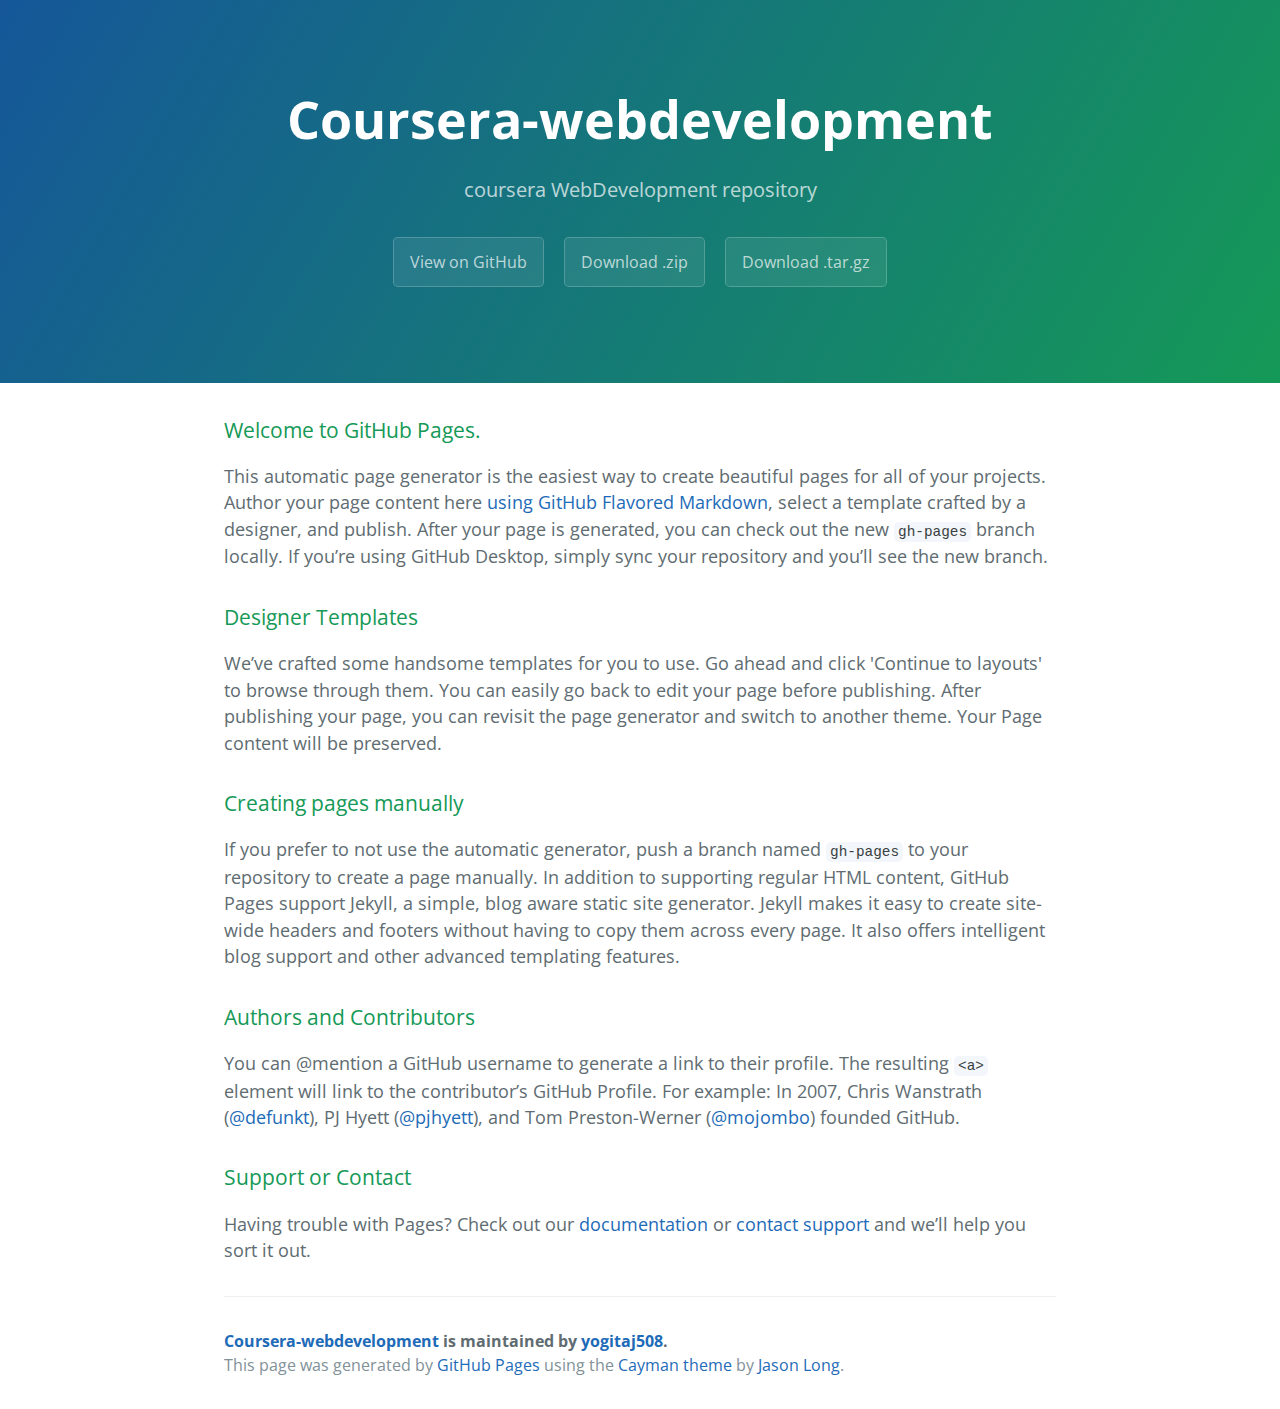
<file: index.html>
<!DOCTYPE html>
<html lang="en-us">
  <head>
    <meta charset="UTF-8">
    <title>Coursera-webdevelopment by yogitaj508</title>
    <meta name="viewport" content="width=device-width, initial-scale=1">
    <link rel="stylesheet" type="text/css" href="stylesheets/normalize.css" media="screen">
    <link href='https://fonts.googleapis.com/css?family=Open+Sans:400,700' rel='stylesheet' type='text/css'>
    <link rel="stylesheet" type="text/css" href="stylesheets/stylesheet.css" media="screen">
    <link rel="stylesheet" type="text/css" href="stylesheets/github-light.css" media="screen">
  </head>
  <body>
    <section class="page-header">
      <h1 class="project-name">Coursera-webdevelopment</h1>
      <h2 class="project-tagline">coursera WebDevelopment repository</h2>
      <a href="https://github.com/yogitaj508/coursera-WebDevelopment" class="btn">View on GitHub</a>
      <a href="https://github.com/yogitaj508/coursera-WebDevelopment/zipball/master" class="btn">Download .zip</a>
      <a href="https://github.com/yogitaj508/coursera-WebDevelopment/tarball/master" class="btn">Download .tar.gz</a>
    </section>

    <section class="main-content">
      <h3>
<a id="welcome-to-github-pages" class="anchor" href="#welcome-to-github-pages" aria-hidden="true"><span aria-hidden="true" class="octicon octicon-link"></span></a>Welcome to GitHub Pages.</h3>

<p>This automatic page generator is the easiest way to create beautiful pages for all of your projects. Author your page content here <a href="https://guides.github.com/features/mastering-markdown/">using GitHub Flavored Markdown</a>, select a template crafted by a designer, and publish. After your page is generated, you can check out the new <code>gh-pages</code> branch locally. If you’re using GitHub Desktop, simply sync your repository and you’ll see the new branch.</p>

<h3>
<a id="designer-templates" class="anchor" href="#designer-templates" aria-hidden="true"><span aria-hidden="true" class="octicon octicon-link"></span></a>Designer Templates</h3>

<p>We’ve crafted some handsome templates for you to use. Go ahead and click 'Continue to layouts' to browse through them. You can easily go back to edit your page before publishing. After publishing your page, you can revisit the page generator and switch to another theme. Your Page content will be preserved.</p>

<h3>
<a id="creating-pages-manually" class="anchor" href="#creating-pages-manually" aria-hidden="true"><span aria-hidden="true" class="octicon octicon-link"></span></a>Creating pages manually</h3>

<p>If you prefer to not use the automatic generator, push a branch named <code>gh-pages</code> to your repository to create a page manually. In addition to supporting regular HTML content, GitHub Pages support Jekyll, a simple, blog aware static site generator. Jekyll makes it easy to create site-wide headers and footers without having to copy them across every page. It also offers intelligent blog support and other advanced templating features.</p>

<h3>
<a id="authors-and-contributors" class="anchor" href="#authors-and-contributors" aria-hidden="true"><span aria-hidden="true" class="octicon octicon-link"></span></a>Authors and Contributors</h3>

<p>You can @mention a GitHub username to generate a link to their profile. The resulting <code>&lt;a&gt;</code> element will link to the contributor’s GitHub Profile. For example: In 2007, Chris Wanstrath (<a href="https://github.com/defunkt" class="user-mention">@defunkt</a>), PJ Hyett (<a href="https://github.com/pjhyett" class="user-mention">@pjhyett</a>), and Tom Preston-Werner (<a href="https://github.com/mojombo" class="user-mention">@mojombo</a>) founded GitHub.</p>

<h3>
<a id="support-or-contact" class="anchor" href="#support-or-contact" aria-hidden="true"><span aria-hidden="true" class="octicon octicon-link"></span></a>Support or Contact</h3>

<p>Having trouble with Pages? Check out our <a href="https://help.github.com/pages">documentation</a> or <a href="https://github.com/contact">contact support</a> and we’ll help you sort it out.</p>

      <footer class="site-footer">
        <span class="site-footer-owner"><a href="https://github.com/yogitaj508/coursera-WebDevelopment">Coursera-webdevelopment</a> is maintained by <a href="https://github.com/yogitaj508">yogitaj508</a>.</span>

        <span class="site-footer-credits">This page was generated by <a href="https://pages.github.com">GitHub Pages</a> using the <a href="https://github.com/jasonlong/cayman-theme">Cayman theme</a> by <a href="https://twitter.com/jasonlong">Jason Long</a>.</span>
      </footer>

    </section>

  
  </body>
</html>
</file>
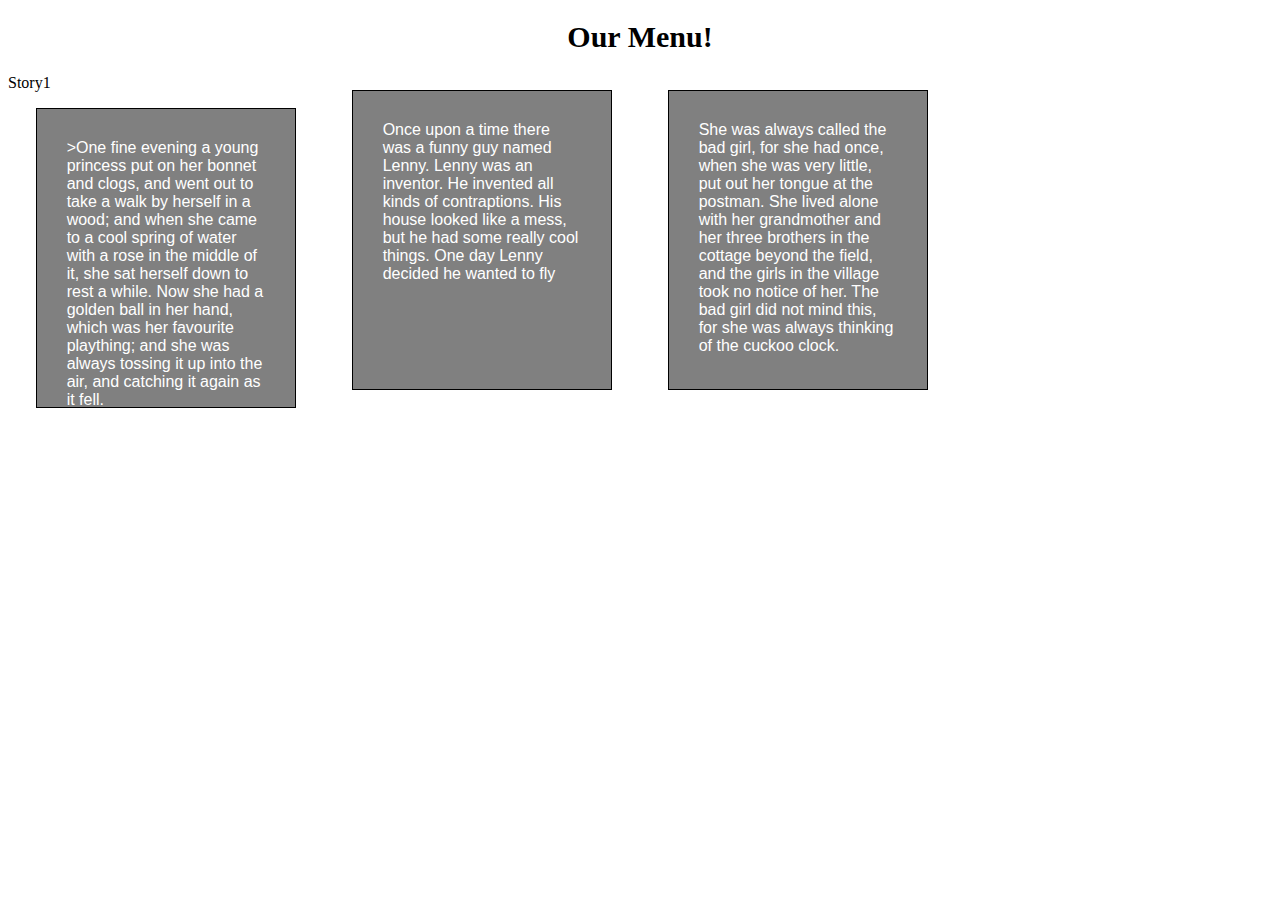
<file: Assignment1.html>
<!DOCTYPE html>
<html>
<head>
<meta charset="utf-8">
<meta name="viewport" content="width=device-width, initial-scale=1">
	<title>Assigment1</title>
<style>

/* Base Style*/
*
{
	box-sizing: border-box;
}
h1 {
	font-size: 30px;
	text-align: center;
}

p{
	background-color: grey;
	border: 1px solid black;
	width:82.5%;
	height:300px;
	margin-right: auto;
	margin-left: auto;
	font-family: Arial;
	color: white;
	padding: 30px 30px 30px 30px;
}


.row{
	width: 100%;
}/*large devices */
@media (min-width: 1200px) {
  .col-lg-1, .col-lg-2, .col-lg-3, .col-lg-4, .col-lg-5, .col-lg-6, .col-lg-7, .col-lg-8, .col-lg-9, .col-lg-10, .col-lg-11, .col-lg-12 {
    float: left;
  }
  .col-lg-1 {
    width: 8.33%;
  }
  .col-lg-2 {
    width: 16.66%;
  }
  .col-lg-3 {
    width: 25%;
  }
  .col-lg-4 {
    width: 33.33%;
  }
  .col-lg-5 {
    width: 41.66%;
  }
  .col-lg-6 {
    width: 50%;
  }
  .col-lg-7 {
    width: 58.33%;
  }
  .col-lg-8 {
    width: 66.66%;
  }
  .col-lg-9 {
    width: 74.99%;
  }
  .col-lg-10 {
    width: 83.33%;
  }
  .col-lg-11 {
    width: 91.66%;
  }
  .col-lg-12 {
    width: 100%;
  }

}

/*medium devices*/
@media (min-width: 992px) and (max-width: 1199px) {
  .col-md-1, .col-md-2, .col-md-3, .col-md-4, .col-md-5, .col-md-6, .col-md-7, .col-md-8, .col-md-9, .col-md-10, .col-md-11, .col-md-12 {
    float: left;
  }
  .col-md-1 {
    width: 8.33%;
  }
  .col-md-2 {
    width: 16.66%;
  }
  .col-md-3 {
    width: 25%;
  }
  .col-md-4 {
    width: 33.33%;
  }
  .col-md-5 {
    width: 41.66%;
  }
  .col-md-6 {
    width: 50%;
  }
  .col-md-7 {
    width: 58.33%;
  }
  .col-md-8 {
    width: 66.66%;
  }
  .col-md-9 {
    width: 74.99%;
  }
  .col-md-10 {
    width: 83.33%;
  }
  .col-md-11 {
    width: 91.66%;
  }
  .col-md-12 {
    width: 100%;
  }
}

/*small devices*/
@media(max-width: 767px)
{
	 .col-sm-1, .col-sm-2, .col-sm-3, .col-sm-4, .col-sm-5, .col-sm-6, .col-sm-7, .col-sm-8, .col-sm-9, .col-sm-10, .col-sm-11, .col-sm-12 {
    float: left;
  }
  .col-sm-1 {
    width: 8.33%;
  }
  .col-sm-2 {
    width: 16.66%;
  }
  .col-sm-3 {
    width: 25%;
  }
  .col-sm-4 {
    width: 33.33%;
  }
  .col-sm-5 {
    width: 41.66%;
  }
  .col-sm-6 {
    width: 50%;
  }
  .col-sm-7 {
    width: 58.33%;
  }
  .col-sm-8 {
    width: 66.66%;
  }
  .col-sm-9 {
    width: 74.99%;
  }
  .col-sm-10 {
    width: 83.33%;
  }
  .col-sm-11 {
    width: 91.66%;
  }
  .col-sm-12 {
    width: 100%;
}


</style>
</head>
<body>
<h1> Our Menu! </h1>

<div id="St1" class ="row">
<div  class="col-lg-3 col-md-6 col-sm-12">
<div class="story1">
<span>Story1</span>
<p> >One fine evening a young princess put on her bonnet and clogs, and went out to take a walk by herself in a wood; and when she came to a cool spring of water with a rose in the middle of it, she sat herself down to rest a while. Now she had a golden ball in her hand, which was her favourite plaything; and she was always tossing it up into the air, and catching it again as it fell.</p></div></div></div>

<div class="col-lg-3 col-md-6 col-sm-12">
<p>Once upon a time there was a funny guy named Lenny. Lenny was an inventor. He invented all kinds of contraptions. His house looked like a mess, but he had some really cool things. One day Lenny decided he wanted to fly</p></div>

<div class="col-lg-3 col-md-12 col-sm-12"><p>She was always called the bad girl, for she had once, when she was very little, put out her tongue at the postman. She lived alone with her grandmother and her three brothers in the cottage beyond the field, and the girls in the village took no notice of her. The bad girl did not mind this, for she was always thinking of the cuckoo clock. </p></div>

</body>
</html>
</file>
<file: stylesheets/stylesheet.css>
* {
  box-sizing: border-box; }

body {
  padding: 0;
  margin: 0;
  font-family: "Open Sans", "Helvetica Neue", Helvetica, Arial, sans-serif;
  font-size: 16px;
  line-height: 1.5;
  color: #606c71; }

a {
  color: #1e6bb8;
  text-decoration: none; }
  a:hover {
    text-decoration: underline; }

.btn {
  display: inline-block;
  margin-bottom: 1rem;
  color: rgba(255, 255, 255, 0.7);
  background-color: rgba(255, 255, 255, 0.08);
  border-color: rgba(255, 255, 255, 0.2);
  border-style: solid;
  border-width: 1px;
  border-radius: 0.3rem;
  transition: color 0.2s, background-color 0.2s, border-color 0.2s; }
  .btn + .btn {
    margin-left: 1rem; }

.btn:hover {
  color: rgba(255, 255, 255, 0.8);
  text-decoration: none;
  background-color: rgba(255, 255, 255, 0.2);
  border-color: rgba(255, 255, 255, 0.3); }

@media screen and (min-width: 64em) {
  .btn {
    padding: 0.75rem 1rem; } }

@media screen and (min-width: 42em) and (max-width: 64em) {
  .btn {
    padding: 0.6rem 0.9rem;
    font-size: 0.9rem; } }

@media screen and (max-width: 42em) {
  .btn {
    display: block;
    width: 100%;
    padding: 0.75rem;
    font-size: 0.9rem; }
    .btn + .btn {
      margin-top: 1rem;
      margin-left: 0; } }

.page-header {
  color: #fff;
  text-align: center;
  background-color: #159957;
  background-image: linear-gradient(120deg, #155799, #159957); }

@media screen and (min-width: 64em) {
  .page-header {
    padding: 5rem 6rem; } }

@media screen and (min-width: 42em) and (max-width: 64em) {
  .page-header {
    padding: 3rem 4rem; } }

@media screen and (max-width: 42em) {
  .page-header {
    padding: 2rem 1rem; } }

.project-name {
  margin-top: 0;
  margin-bottom: 0.1rem; }

@media screen and (min-width: 64em) {
  .project-name {
    font-size: 3.25rem; } }

@media screen and (min-width: 42em) and (max-width: 64em) {
  .project-name {
    font-size: 2.25rem; } }

@media screen and (max-width: 42em) {
  .project-name {
    font-size: 1.75rem; } }

.project-tagline {
  margin-bottom: 2rem;
  font-weight: normal;
  opacity: 0.7; }

@media screen and (min-width: 64em) {
  .project-tagline {
    font-size: 1.25rem; } }

@media screen and (min-width: 42em) and (max-width: 64em) {
  .project-tagline {
    font-size: 1.15rem; } }

@media screen and (max-width: 42em) {
  .project-tagline {
    font-size: 1rem; } }

.main-content :first-child {
  margin-top: 0; }
.main-content img {
  max-width: 100%; }
.main-content h1, .main-content h2, .main-content h3, .main-content h4, .main-content h5, .main-content h6 {
  margin-top: 2rem;
  margin-bottom: 1rem;
  font-weight: normal;
  color: #159957; }
.main-content p {
  margin-bottom: 1em; }
.main-content code {
  padding: 2px 4px;
  font-family: Consolas, "Liberation Mono", Menlo, Courier, monospace;
  font-size: 0.9rem;
  color: #383e41;
  background-color: #f3f6fa;
  border-radius: 0.3rem; }
.main-content pre {
  padding: 0.8rem;
  margin-top: 0;
  margin-bottom: 1rem;
  font: 1rem Consolas, "Liberation Mono", Menlo, Courier, monospace;
  color: #567482;
  word-wrap: normal;
  background-color: #f3f6fa;
  border: solid 1px #dce6f0;
  border-radius: 0.3rem; }
  .main-content pre > code {
    padding: 0;
    margin: 0;
    font-size: 0.9rem;
    color: #567482;
    word-break: normal;
    white-space: pre;
    background: transparent;
    border: 0; }
.main-content .highlight {
  margin-bottom: 1rem; }
  .main-content .highlight pre {
    margin-bottom: 0;
    word-break: normal; }
.main-content .highlight pre, .main-content pre {
  padding: 0.8rem;
  overflow: auto;
  font-size: 0.9rem;
  line-height: 1.45;
  border-radius: 0.3rem; }
.main-content pre code, .main-content pre tt {
  display: inline;
  max-width: initial;
  padding: 0;
  margin: 0;
  overflow: initial;
  line-height: inherit;
  word-wrap: normal;
  background-color: transparent;
  border: 0; }
  .main-content pre code:before, .main-content pre code:after, .main-content pre tt:before, .main-content pre tt:after {
    content: normal; }
.main-content ul, .main-content ol {
  margin-top: 0; }
.main-content blockquote {
  padding: 0 1rem;
  margin-left: 0;
  color: #819198;
  border-left: 0.3rem solid #dce6f0; }
  .main-content blockquote > :first-child {
    margin-top: 0; }
  .main-content blockquote > :last-child {
    margin-bottom: 0; }
.main-content table {
  display: block;
  width: 100%;
  overflow: auto;
  word-break: normal;
  word-break: keep-all; }
  .main-content table th {
    font-weight: bold; }
  .main-content table th, .main-content table td {
    padding: 0.5rem 1rem;
    border: 1px solid #e9ebec; }
.main-content dl {
  padding: 0; }
  .main-content dl dt {
    padding: 0;
    margin-top: 1rem;
    font-size: 1rem;
    font-weight: bold; }
  .main-content dl dd {
    padding: 0;
    margin-bottom: 1rem; }
.main-content hr {
  height: 2px;
  padding: 0;
  margin: 1rem 0;
  background-color: #eff0f1;
  border: 0; }

@media screen and (min-width: 64em) {
  .main-content {
    max-width: 64rem;
    padding: 2rem 6rem;
    margin: 0 auto;
    font-size: 1.1rem; } }

@media screen and (min-width: 42em) and (max-width: 64em) {
  .main-content {
    padding: 2rem 4rem;
    font-size: 1.1rem; } }

@media screen and (max-width: 42em) {
  .main-content {
    padding: 2rem 1rem;
    font-size: 1rem; } }

.site-footer {
  padding-top: 2rem;
  margin-top: 2rem;
  border-top: solid 1px #eff0f1; }

.site-footer-owner {
  display: block;
  font-weight: bold; }

.site-footer-credits {
  color: #819198; }

@media screen and (min-width: 64em) {
  .site-footer {
    font-size: 1rem; } }

@media screen and (min-width: 42em) and (max-width: 64em) {
  .site-footer {
    font-size: 1rem; } }

@media screen and (max-width: 42em) {
  .site-footer {
    font-size: 0.9rem; } }
</file>
<file: stylesheets/github-light.css>
/*
The MIT License (MIT)

Copyright (c) 2016 GitHub, Inc.

Permission is hereby granted, free of charge, to any person obtaining a copy
of this software and associated documentation files (the "Software"), to deal
in the Software without restriction, including without limitation the rights
to use, copy, modify, merge, publish, distribute, sublicense, and/or sell
copies of the Software, and to permit persons to whom the Software is
furnished to do so, subject to the following conditions:

The above copyright notice and this permission notice shall be included in all
copies or substantial portions of the Software.

THE SOFTWARE IS PROVIDED "AS IS", WITHOUT WARRANTY OF ANY KIND, EXPRESS OR
IMPLIED, INCLUDING BUT NOT LIMITED TO THE WARRANTIES OF MERCHANTABILITY,
FITNESS FOR A PARTICULAR PURPOSE AND NONINFRINGEMENT. IN NO EVENT SHALL THE
AUTHORS OR COPYRIGHT HOLDERS BE LIABLE FOR ANY CLAIM, DAMAGES OR OTHER
LIABILITY, WHETHER IN AN ACTION OF CONTRACT, TORT OR OTHERWISE, ARISING FROM,
OUT OF OR IN CONNECTION WITH THE SOFTWARE OR THE USE OR OTHER DEALINGS IN THE
SOFTWARE.

*/

.pl-c /* comment */ {
  color: #969896;
}

.pl-c1 /* constant, variable.other.constant, support, meta.property-name, support.constant, support.variable, meta.module-reference, markup.raw, meta.diff.header */,
.pl-s .pl-v /* string variable */ {
  color: #0086b3;
}

.pl-e /* entity */,
.pl-en /* entity.name */ {
  color: #795da3;
}

.pl-smi /* variable.parameter.function, storage.modifier.package, storage.modifier.import, storage.type.java, variable.other */,
.pl-s .pl-s1 /* string source */ {
  color: #333;
}

.pl-ent /* entity.name.tag */ {
  color: #63a35c;
}

.pl-k /* keyword, storage, storage.type */ {
  color: #a71d5d;
}

.pl-s /* string */,
.pl-pds /* punctuation.definition.string, string.regexp.character-class */,
.pl-s .pl-pse .pl-s1 /* string punctuation.section.embedded source */,
.pl-sr /* string.regexp */,
.pl-sr .pl-cce /* string.regexp constant.character.escape */,
.pl-sr .pl-sre /* string.regexp source.ruby.embedded */,
.pl-sr .pl-sra /* string.regexp string.regexp.arbitrary-repitition */ {
  color: #183691;
}

.pl-v /* variable */ {
  color: #ed6a43;
}

.pl-id /* invalid.deprecated */ {
  color: #b52a1d;
}

.pl-ii /* invalid.illegal */ {
  color: #f8f8f8;
  background-color: #b52a1d;
}

.pl-sr .pl-cce /* string.regexp constant.character.escape */ {
  font-weight: bold;
  color: #63a35c;
}

.pl-ml /* markup.list */ {
  color: #693a17;
}

.pl-mh /* markup.heading */,
.pl-mh .pl-en /* markup.heading entity.name */,
.pl-ms /* meta.separator */ {
  font-weight: bold;
  color: #1d3e81;
}

.pl-mq /* markup.quote */ {
  color: #008080;
}

.pl-mi /* markup.italic */ {
  font-style: italic;
  color: #333;
}

.pl-mb /* markup.bold */ {
  font-weight: bold;
  color: #333;
}

.pl-md /* markup.deleted, meta.diff.header.from-file */ {
  color: #bd2c00;
  background-color: #ffecec;
}

.pl-mi1 /* markup.inserted, meta.diff.header.to-file */ {
  color: #55a532;
  background-color: #eaffea;
}

.pl-mdr /* meta.diff.range */ {
  font-weight: bold;
  color: #795da3;
}

.pl-mo /* meta.output */ {
  color: #1d3e81;
}
</file>
